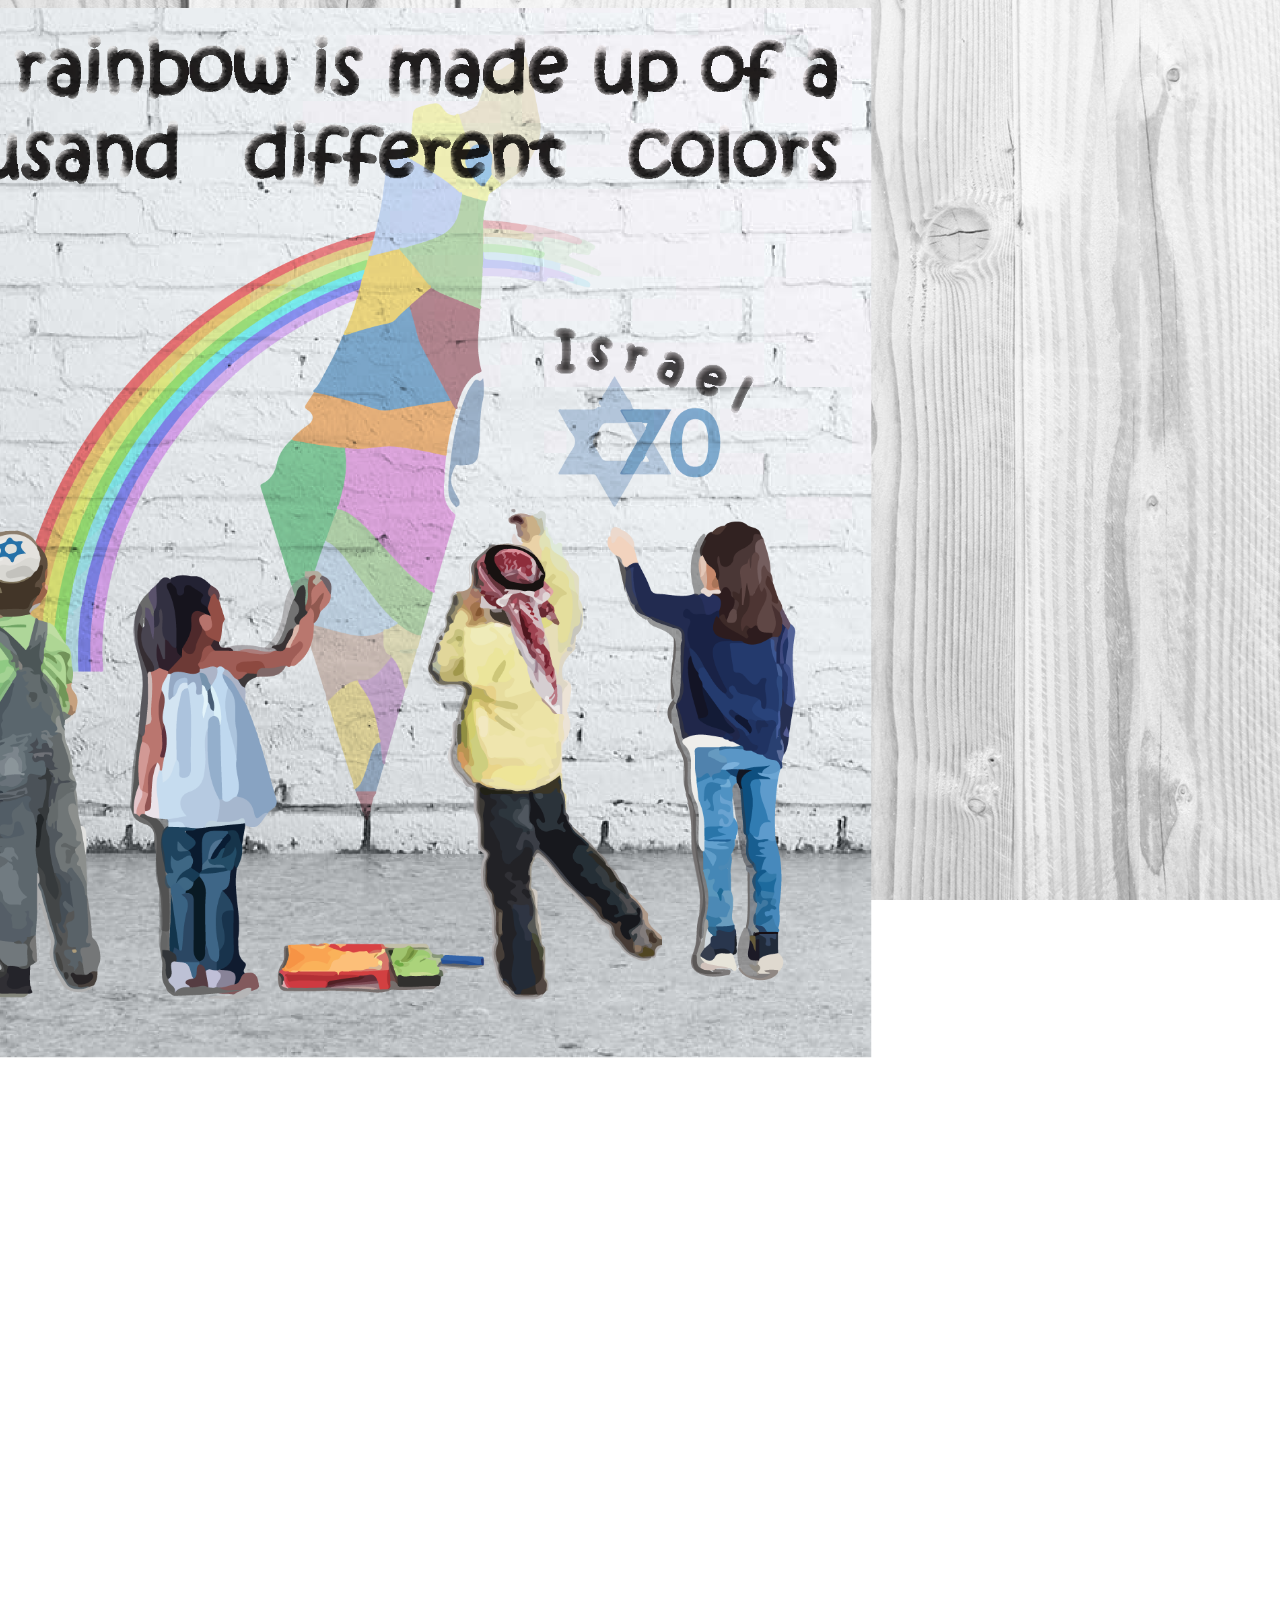
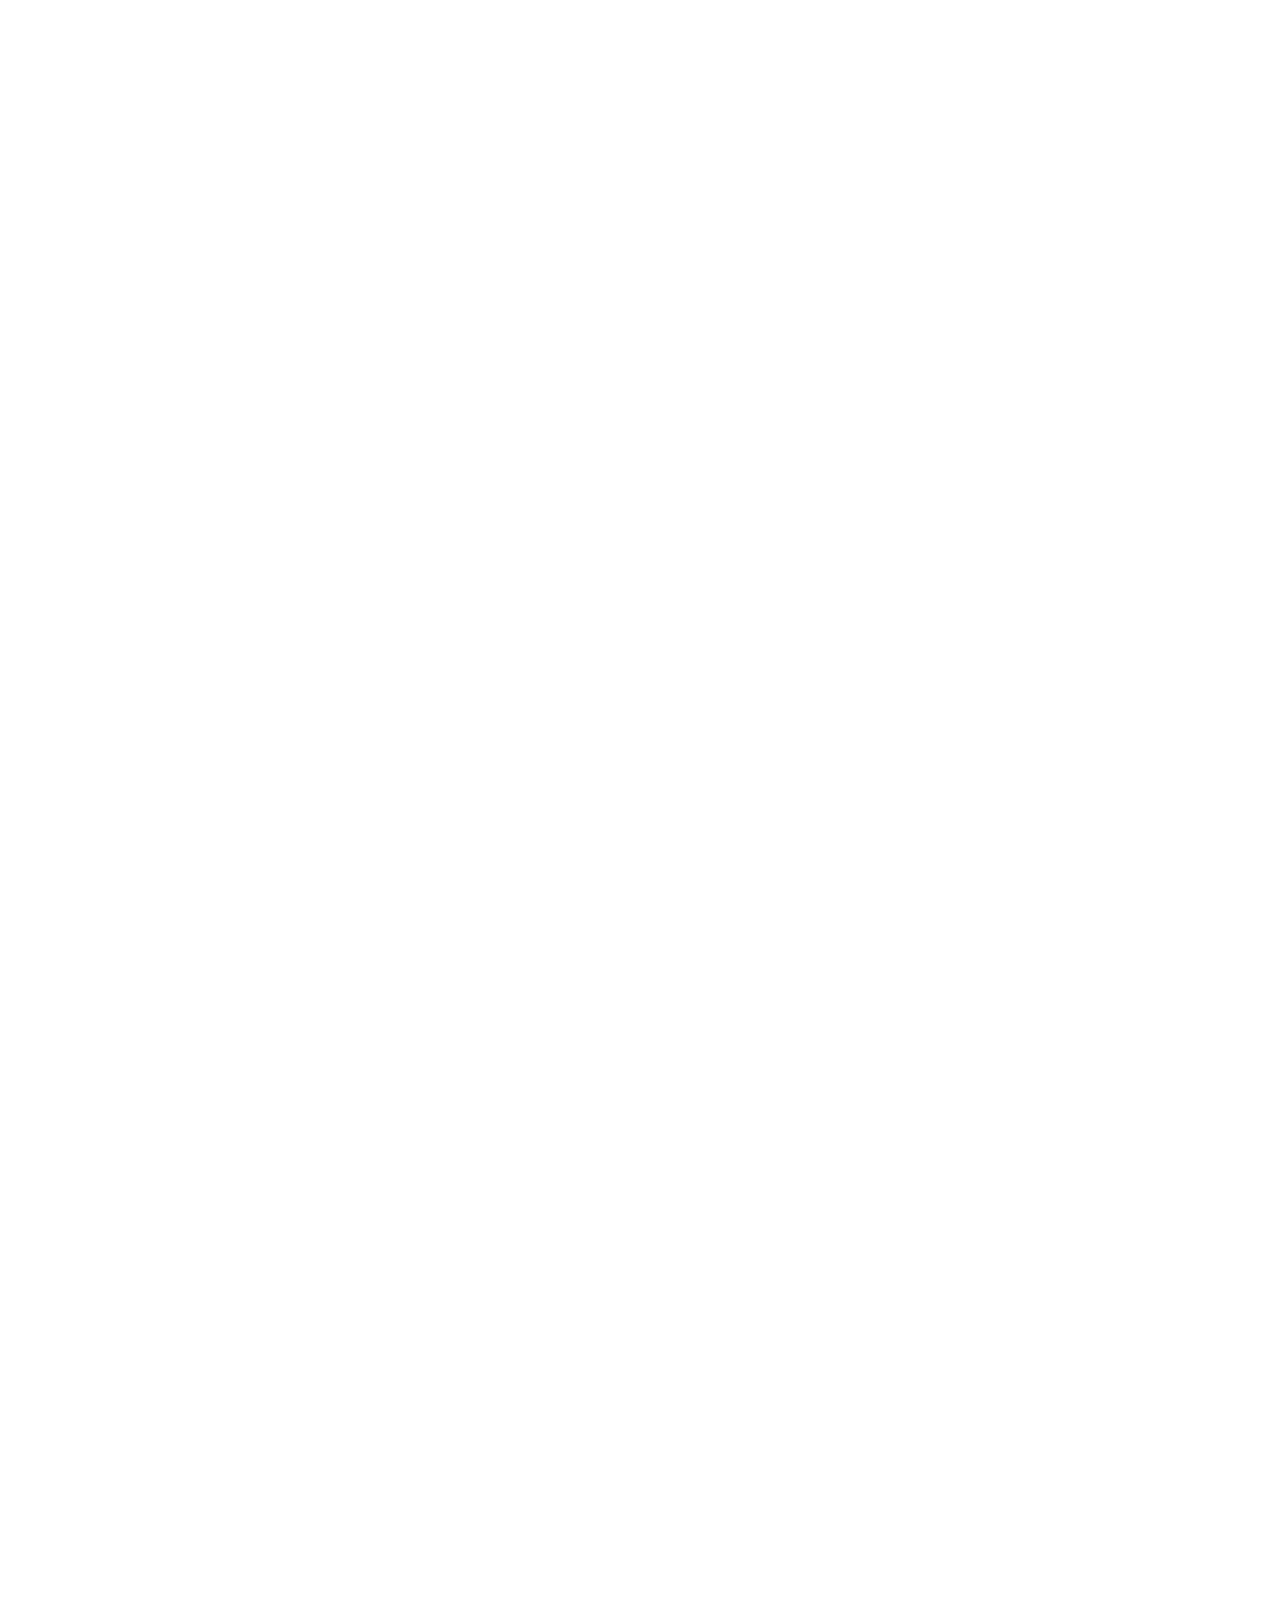
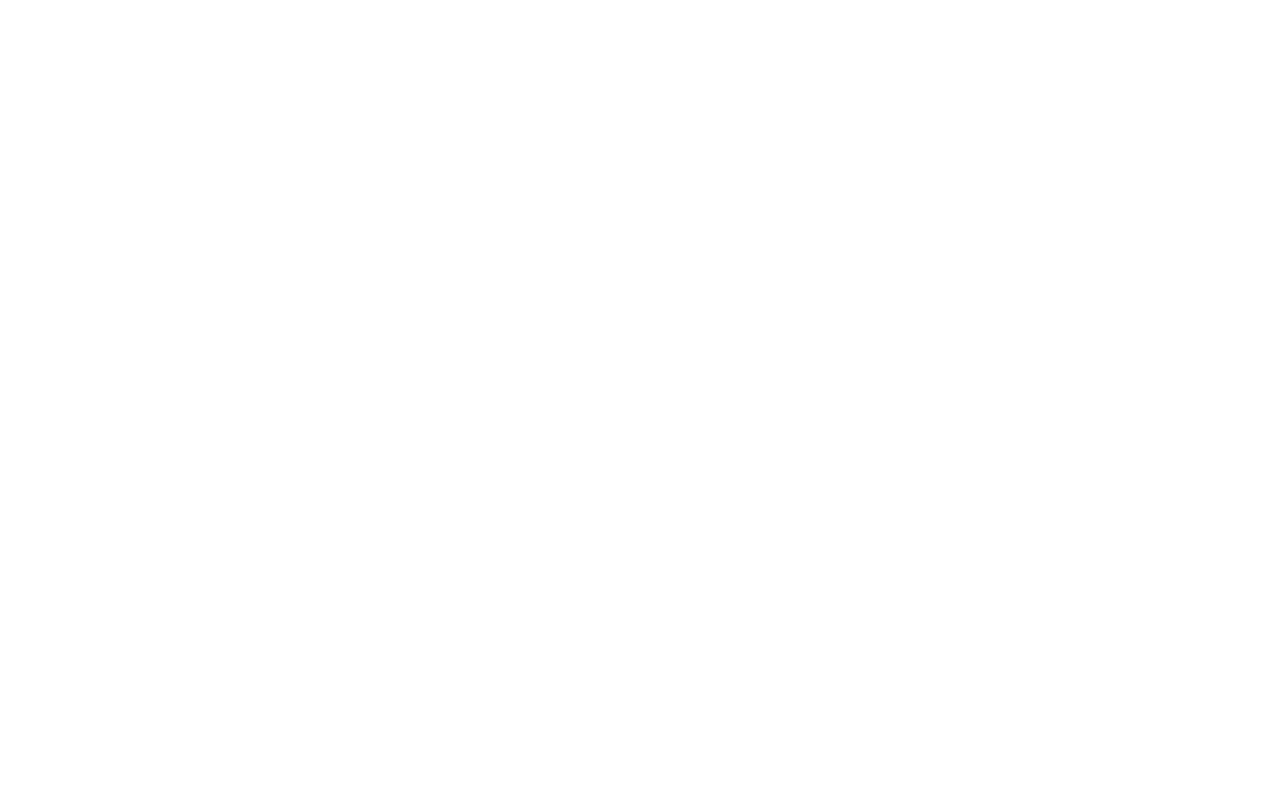
<file: Portfolio_DanielleHarary/actilimg.html>
﻿<!doctype html>
<html lang="">
<head>
    <meta charset="utf-8" />
    <title></title>
    <meta name="description" content="" />
    <meta name="keywords" content="" />
    <meta name="author" content="" />
    <meta name="viewport" content="width=device-width, initial-scale=1.0, user-scalable=yes">
    
    <!-- CSS -->
    <!--<link href="styles/reset.css" rel="stylesheet" />-->
    <link href="styles/myStyle.css" rel="stylesheet" />


    <!-- Scripts -->
    <script src="jScripts/jquery-1.12.0.min.js"></script>
    
</head>
<body>
    <div id="container">
        <a id="actilMain"> <img src="images/ACTIL_WEB_DanielleHarary-01.png" /> </a>


    </div>
</body>
</html>
</file>
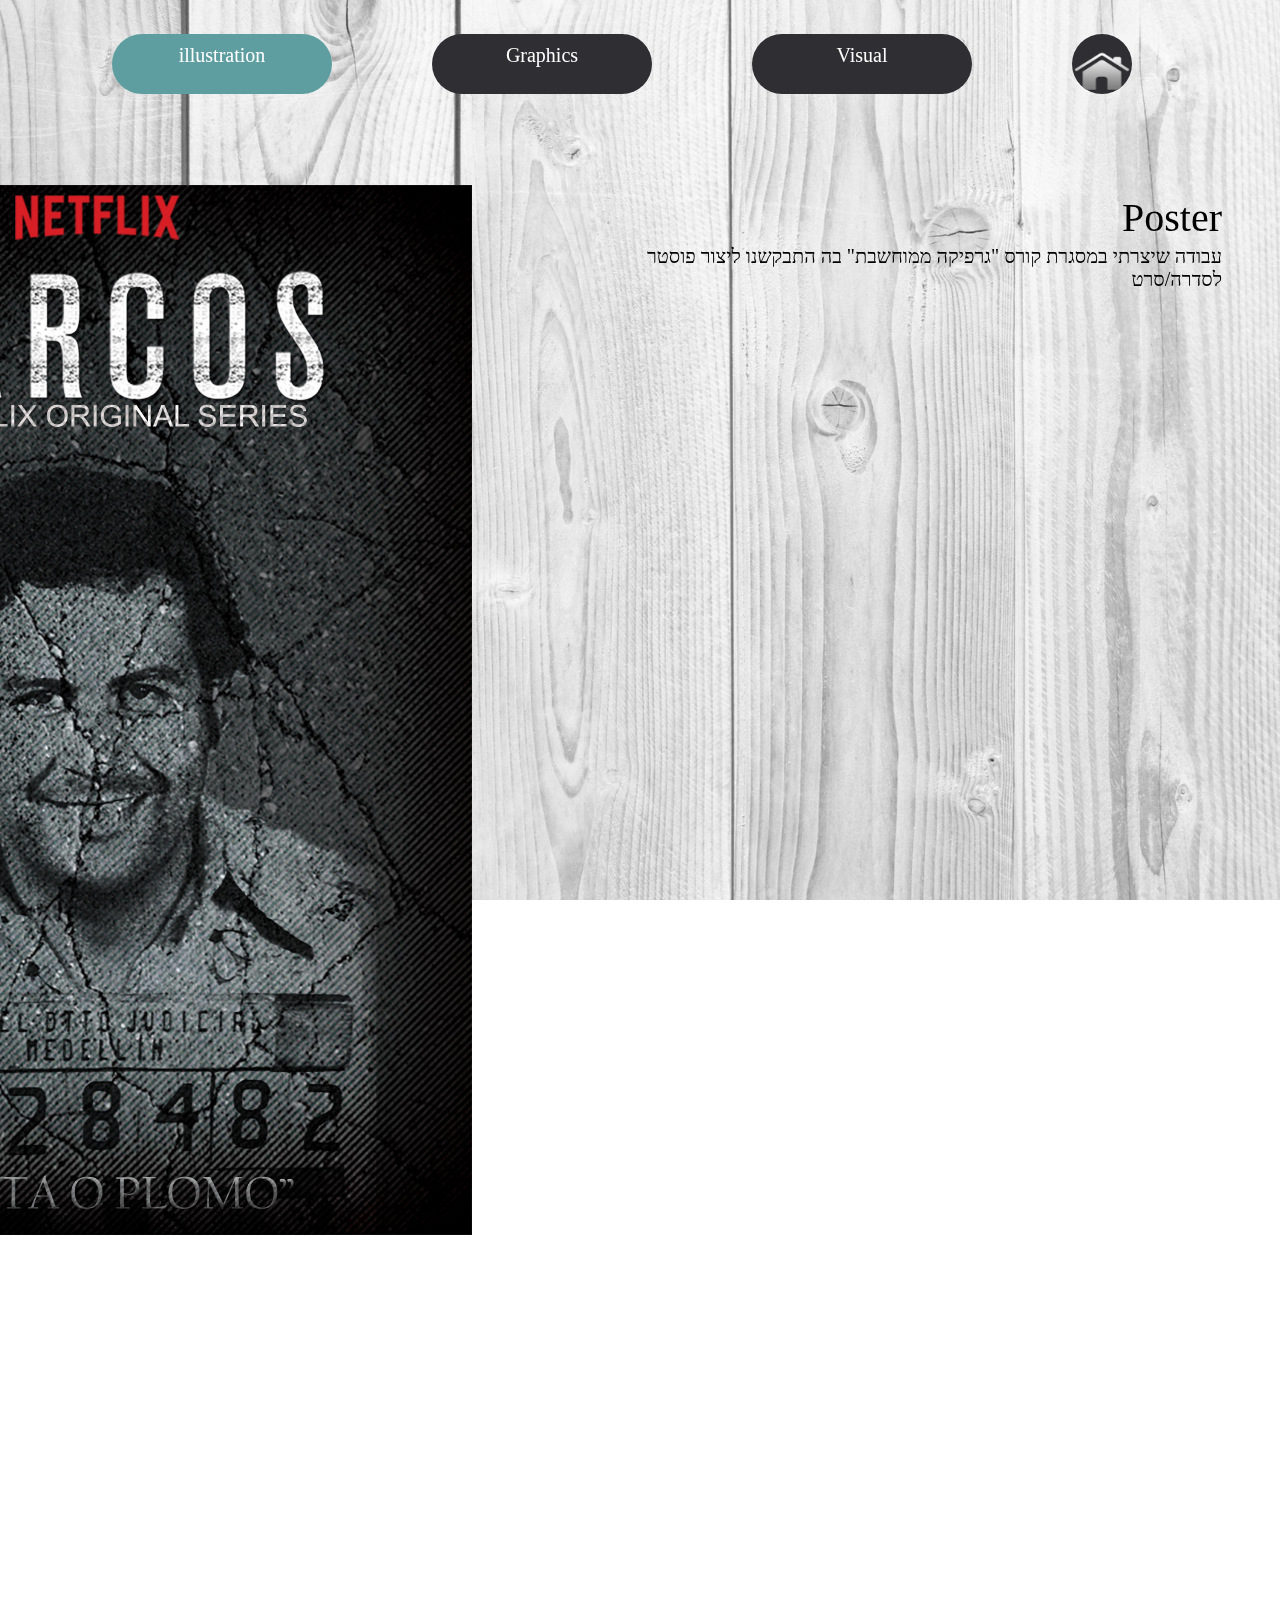
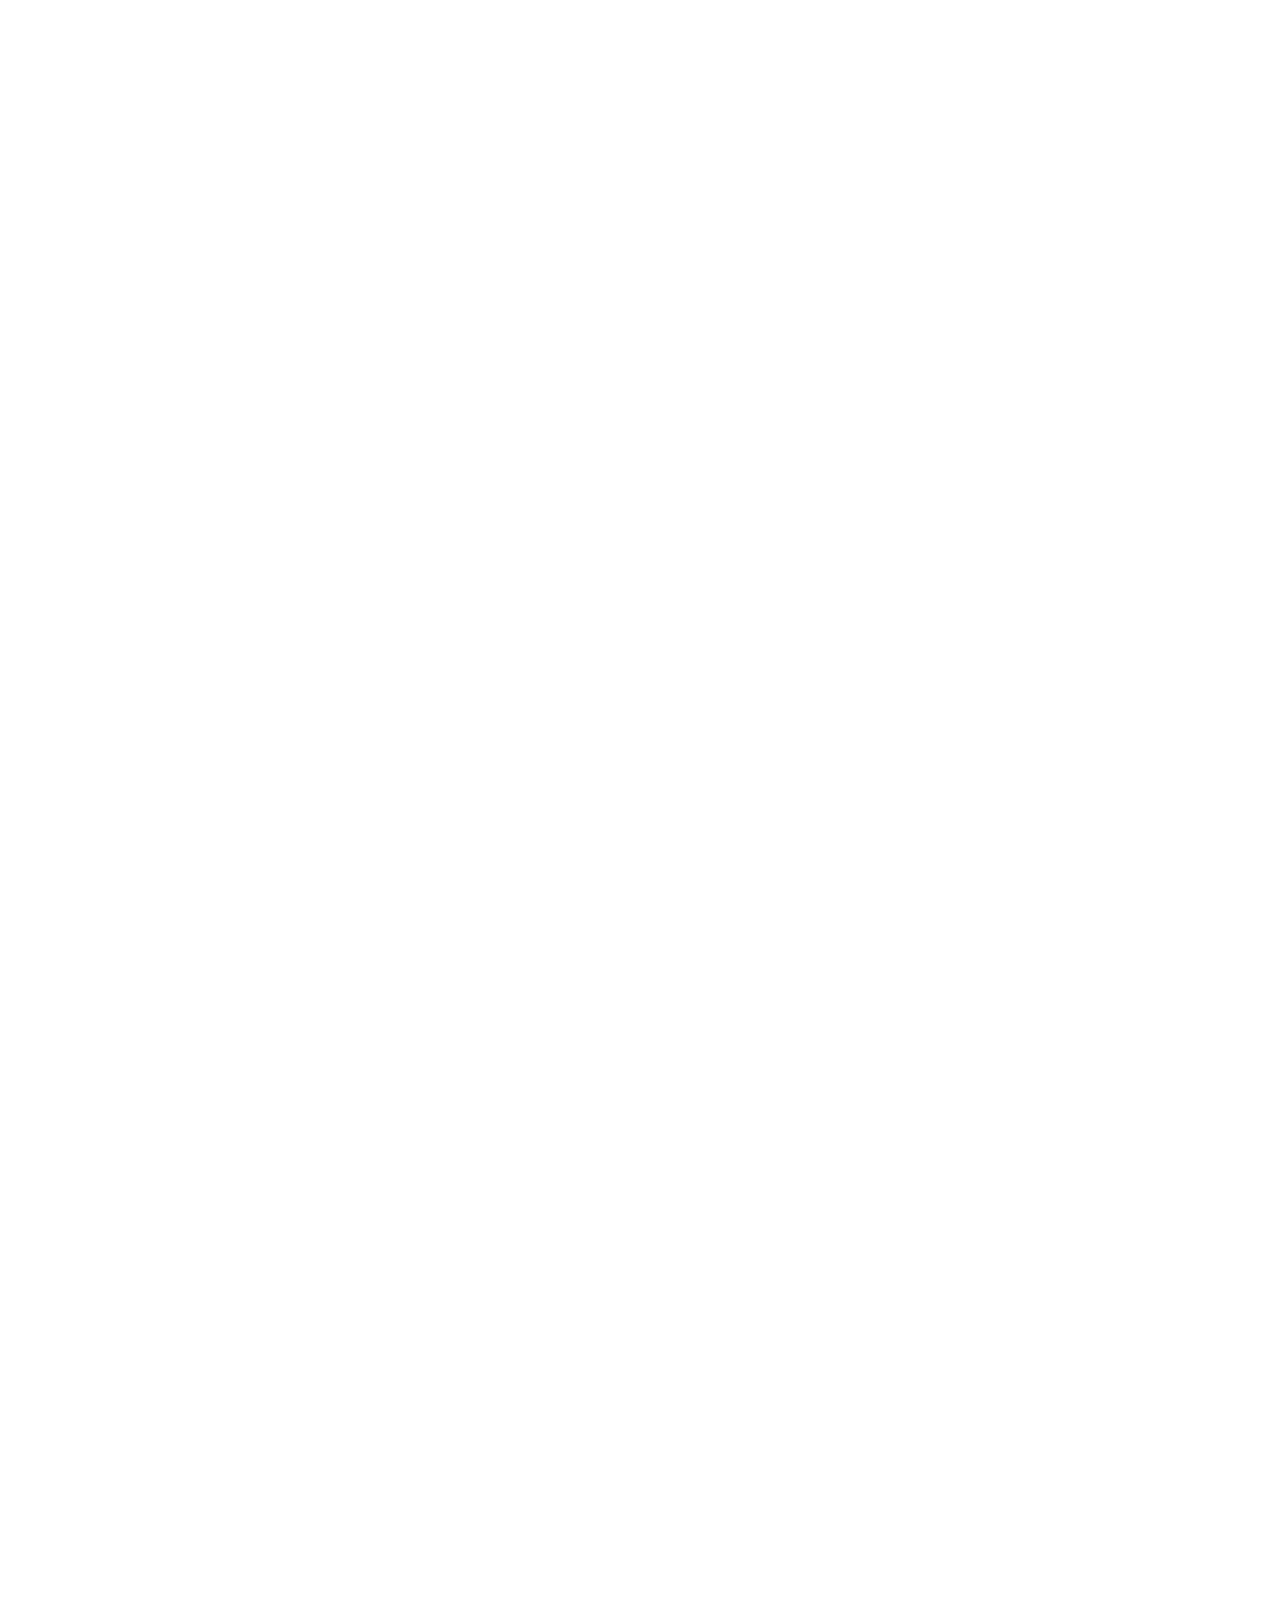
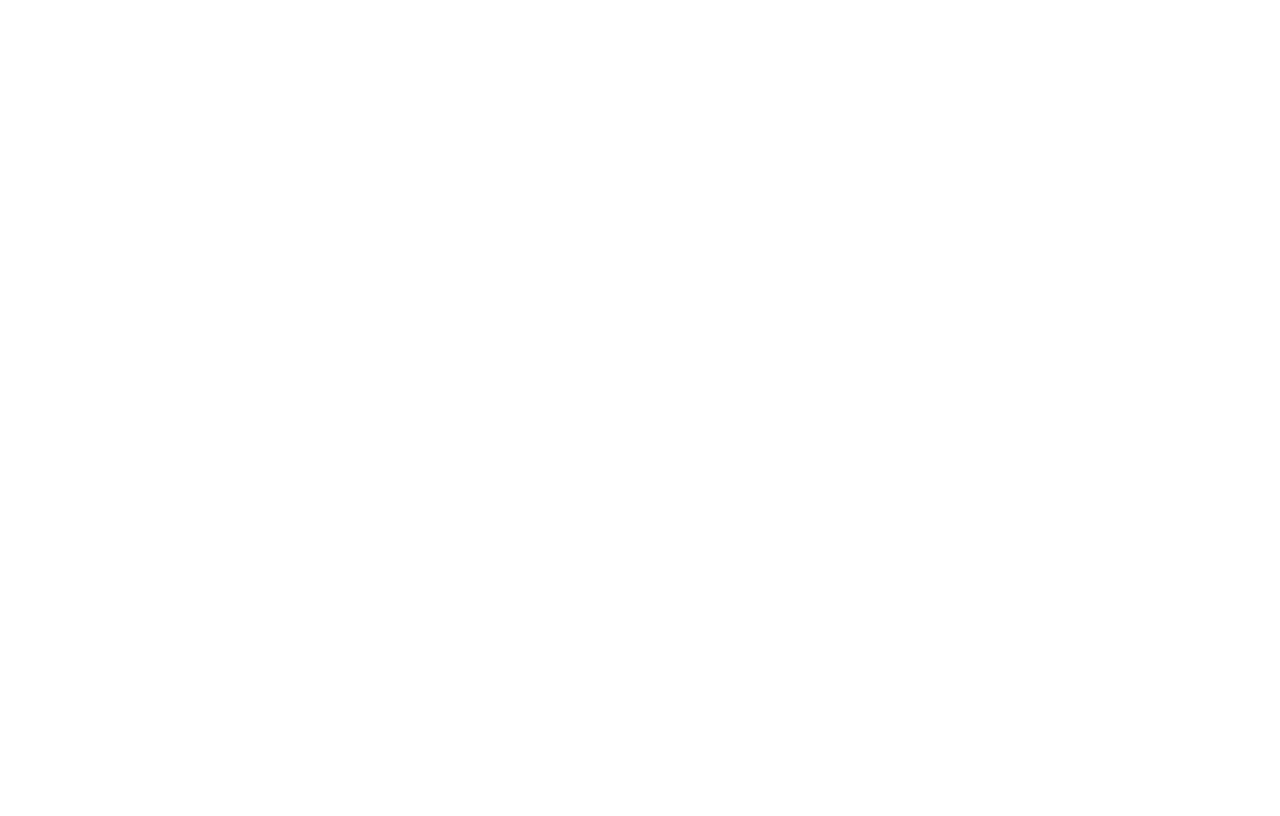
<file: Portfolio_DanielleHarary/illu.html>
﻿<!doctype html>
<html lang="">
<head>
    <meta charset="utf-8" />
    <title></title>
    <meta name="description" content="" />
    <meta name="keywords" content="" />
    <meta name="author" content="" />
    <meta name="viewport" content="width=device-width, initial-scale=1.0, user-scalable=yes">
    
    <!-- CSS -->
    <!--<link href="styles/reset.css" rel="stylesheet" />-->
    <link href="styles/myStyle.css" rel="stylesheet" />


    <!-- Scripts -->
    <script src="jScripts/jquery-1.12.0.min.js"></script>
    
</head>
<body>
    <div id="container">
        <nav>
            <ul>
                <li><a id="hometab" href="index.html"></a></li>
                <li><a href="Visual.html">Visual</a></li>
                <li><a href="graphics.html">Graphics</a></li>
                <li><a class="c" href="illu.html">illustration</a></li>
            </ul>
        </nav>

        <div id="txt3">
            <h1>Poster  </h1>
            <p>  עבודה שיצרתי במסגרת קורס "גרפיקה ממוחשבת" בה התבקשנו ליצור פוסטר לסדרה/סרט  </p>
            <a class="narcos" href="Narcosimg.html"> <img src="images/NarcosPosterNew_DanielleHarary.jpg" /> </a>

        </div>



    </div>
</body>
</html>
</file>
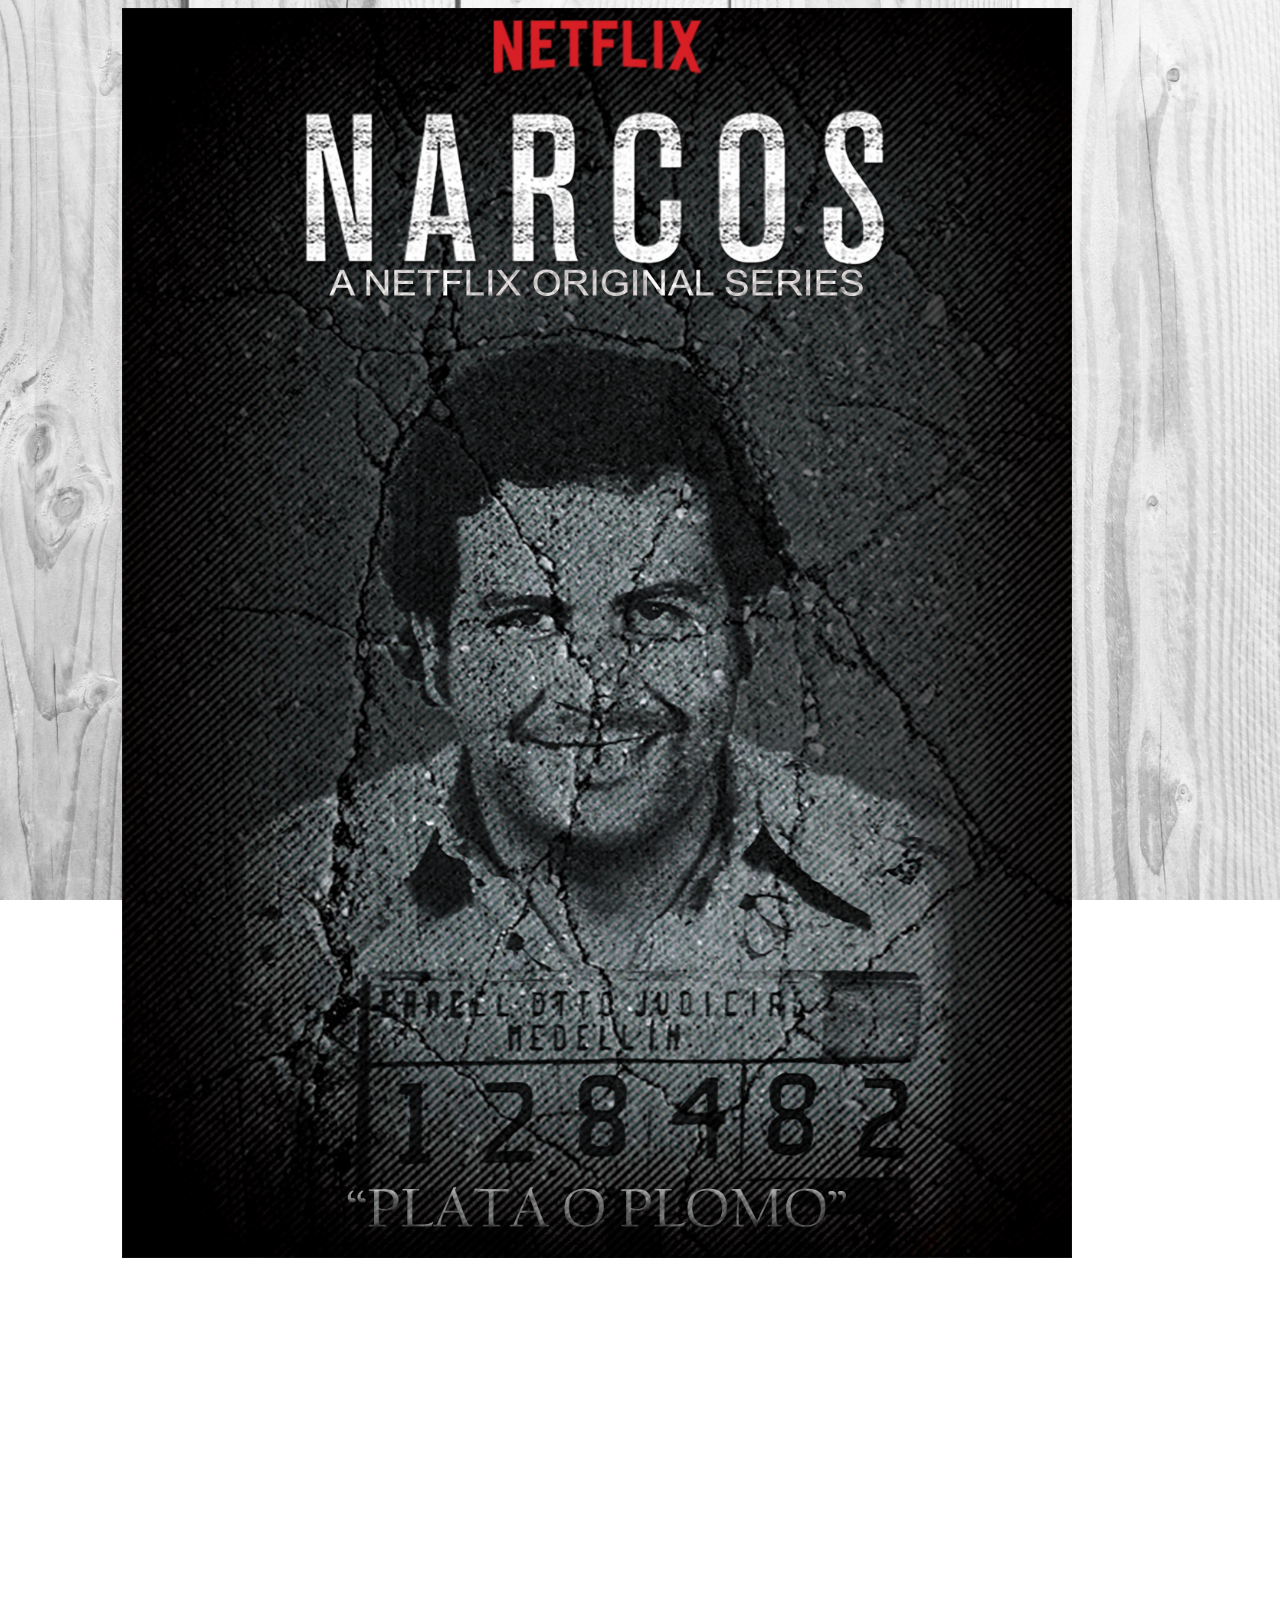
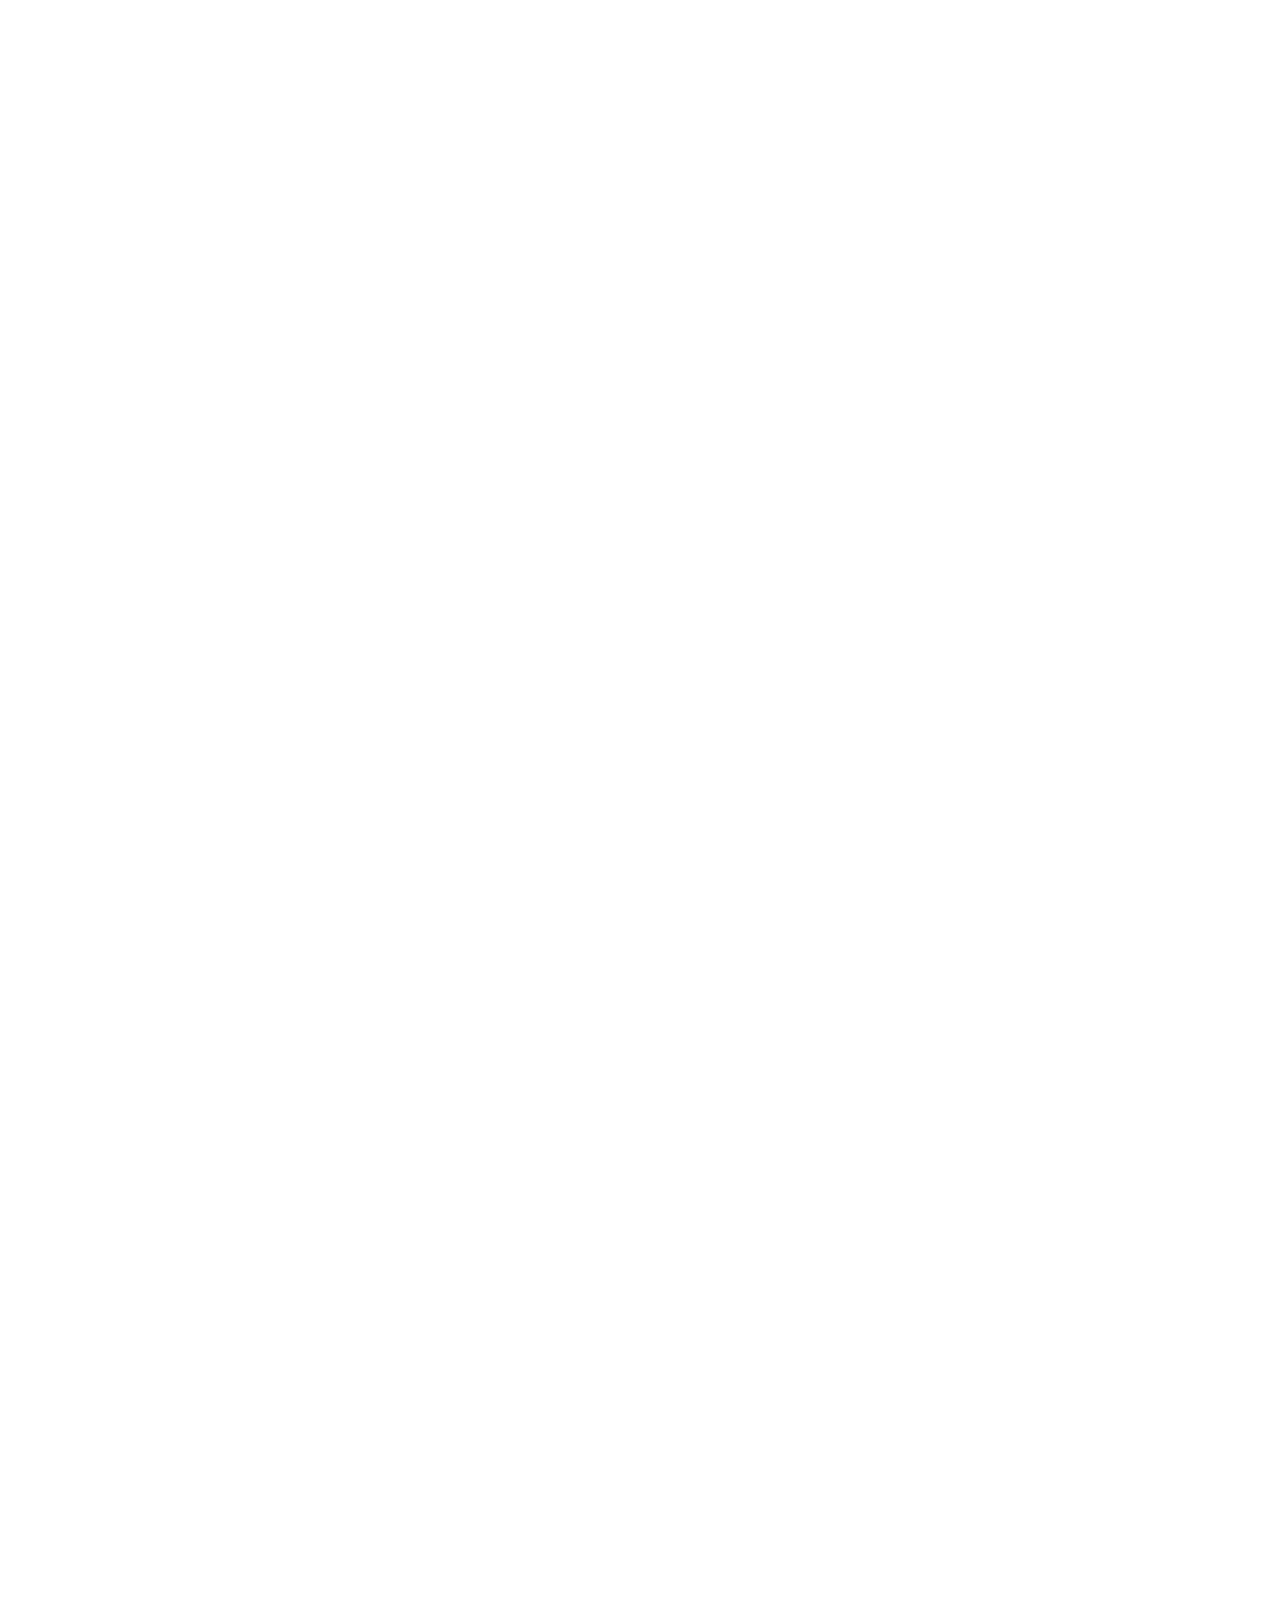
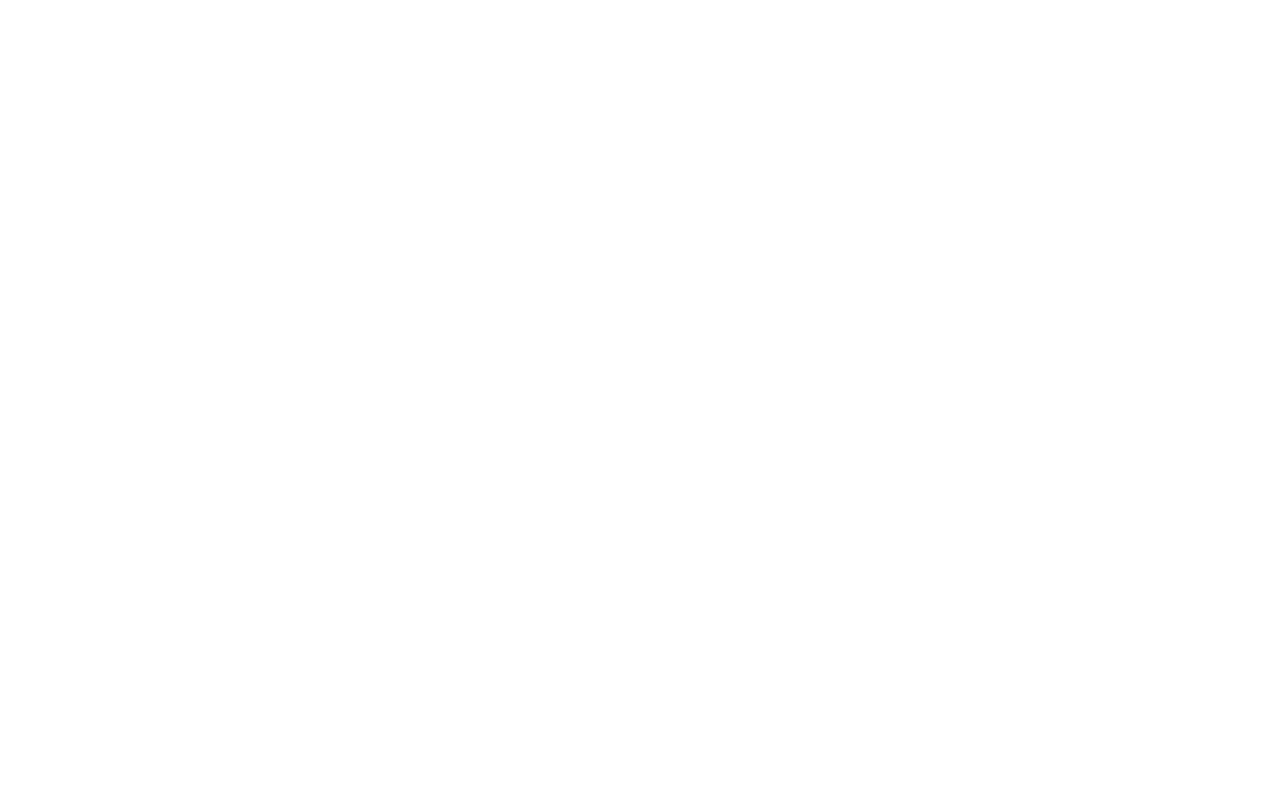
<file: Portfolio_DanielleHarary/Narcosimg.html>
﻿<!doctype html>
<html lang="">
<head>
    <meta charset="utf-8" />
    <title></title>
    <meta name="description" content="" />
    <meta name="keywords" content="" />
    <meta name="author" content="" />
    <meta name="viewport" content="width=device-width, initial-scale=1.0, user-scalable=yes">
    
    <!-- CSS -->
    <!--<link href="styles/reset.css" rel="stylesheet" />-->
    <link href="styles/myStyle.css" rel="stylesheet" />


    <!-- Scripts -->
    <script src="jScripts/jquery-1.12.0.min.js"></script>
    
</head>
<body>
    <div id="container">
        <a class="narcosMain"> <img src="images/NarcosPosterNew_DanielleHarary.jpg" /> </a>


    </div>
</body>
</html>
</file>
<file: Portfolio_DanielleHarary/styles/myStyle.css>
body {
    direction: rtl;
    background-image: url(../images/board-bright-design-235994.jpg);
    background-repeat: no-repeat;
    background-attachment: fixed;
    background-size: cover;
    position: fixed;
    height: -webkit-fill-available;
    width: -webkit-fill-available;
}

#container {
    width: 2000px;
    height: 4000px;
    margin: 0,auto;
}

#head {
    font-weight: bold;
    font: 50px/normal "Segoe UI";
    width: 820px;
    height: 50px;
    color: black;
    padding-top: 5px;
    text-decoration: none;
    margin-right:50px;
}


nav ul li {
    display: inline-block;
    float: right;
    padding-right:100px;
}

nav ul li a {
        display: block;
        background-color: #2f2f33;
        color: white;
        width: 220px;
        height: 50px;
        padding-top: 10px;
        text-decoration: none;
        text-align: center;
        border-radius: 50px;
        font-weight: bold;
        font: 20px/normal "Segoe UI";
        margin-top: 10px;
    }
#hometab {
    content: url(../images/Home_icon_grey.png);
    width: 60px;
    height: 50px;
}
nav ul li a:hover {
    background-color: rgb(95, 158, 160);
}

nav ul li a:active {
        background-color: rgb(95, 158, 160);
    }
nav ul li .a {
    background-color: rgb(95, 158, 160);
    color: white;
}
nav ul li .b {
    background-color: rgb(95, 158, 160);
    color: white;
}
nav ul li .c {
    background-color: rgb(95, 158, 160);
    color: white;
}



.contact {
    -webkit-box-sizing: content-box;
    -moz-box-sizing: content-box;
    box-sizing: content-box;
    border: none;
    font: normal 30px/1 "Segoe UI", Helvetica, sans-serif;
    color: black;
    -o-text-overflow: ellipsis;
    text-overflow: ellipsis;
    text-shadow: 4px 4px 6px black;
    margin-right: 850px;
    margin-top: 340px;
    margin-bottom: -240px;
}

div#mylinks #f {
    display: inline-block;
    width: 50PX;
    height: 50px;
    content: url(../images/facebook-icon.png);
    text-align: center;
    position: absolute;
    margin-right: 1020px;
    margin-top: 180px;
}

div#mylinks #g {
    display: inline-block;
    width: 50PX;
    height: 50px;
    content: url(../images/gmail.png);
    text-align: center;
    position: absolute;
    margin-right: 1100px;
    margin-top: 160px;
}

#mylinks {
    border: 2px solid black;
    border-radius: 10px;
    background-color: lightblue;
    width: 1200PX;
    height: 400px;
    margin-top: -80px;
}

#hometxt {
    display: inline-block;
    width: 800PX;
    height: 10px;
    font-weight: bold;
    font: 20px/normal "Segoe UI";
    margin-top: 10px;
    margin-left: 900px;
    padding-right: 50px;
}

#txt1 h1 {
    display: inline-block;
    width: 500PX;
    height: 10px;
    font-weight: bold;
    font: 40px/normal "Segoe UI";
    margin-top: 100px;
    margin-left: 900px;
    padding-right: 50px;
}

#txt1 p {
    display: inline-block;
    width: 600PX;
    height: 50px;
    font-weight: bold;
    font: 20px/normal "Segoe UI";
    margin-top: 10px;
    margin-left: 900px;
    padding-right: 50px;
}
#actil {
    content: url(../images/ACTIL_WEB_DanielleHarary-01.png);
    position: absolute;
    width: 550PX;
    height: 550px;
    padding-right: 700px;
    margin-top: -120px
}

#actilMain {
    content: url(../images/ACTIL_WEB_DanielleHarary-01.png);
    position: absolute;
    width: 1050PX;
    height: 1050px;
    padding-right: 400px;
}



#txt2 h1 {
    display: inline-block;
    width: 500PX;
    height: 10px;
    font-weight: bold;
    font: 40px/normal "Segoe UI";
    margin-top: 100px;
    margin-left: 900px;
    padding-right: 50px;
}

#txt2 p {
    display: inline-block;
    width: 600PX;
    height: 50px;
    font-weight: bold;
    font: 20px/normal "Segoe UI";
    margin-top: 10px;
    margin-left: 900px;
    padding-right: 50px;
}

#newMain {
    content: url(../images/VisualProject.jpg);
    position: absolute;
    width: 750PX;
    height: 550px;
    padding-right: 50px;
    margin-top: 50px
}

#new {
    content: url(../images/VisualProject.jpg);
    position: absolute;
    width: 1050px;
    height: 850px;
    padding-right: 400px;
}



#txt3 h1 {
    display: inline-block;
    width: 500PX;
    height: 10px;
    font-weight: bold;
    font: 40px/normal "Segoe UI";
    margin-top: 100px;
    margin-left: 900px;
    padding-right: 50px;
}

#txt3 p {
    display: inline-block;
    width: 600PX;
    height: 50px;
    font-weight: bold;
    font: 20px/normal "Segoe UI";
    margin-top: 10px;
    margin-left: 900px;
    padding-right: 50px;
}

.narcos {
    content: url(../images/NarcosPosterNew_DanielleHarary.jpg);
    position: absolute;
    width: 750PX;
    height: 1050px;
    margin-top: -50px;
    margin-right: -750px;
}

.narcosMain {
    content: url(../images/NarcosPosterNew_DanielleHarary.jpg);
    position: absolute;
    width: 950PX;
    height: 1250px;
    padding-right: 200px;
}

#youtube {
    padding-right: 850px;
    margin-top: -150px;
}
</file>
